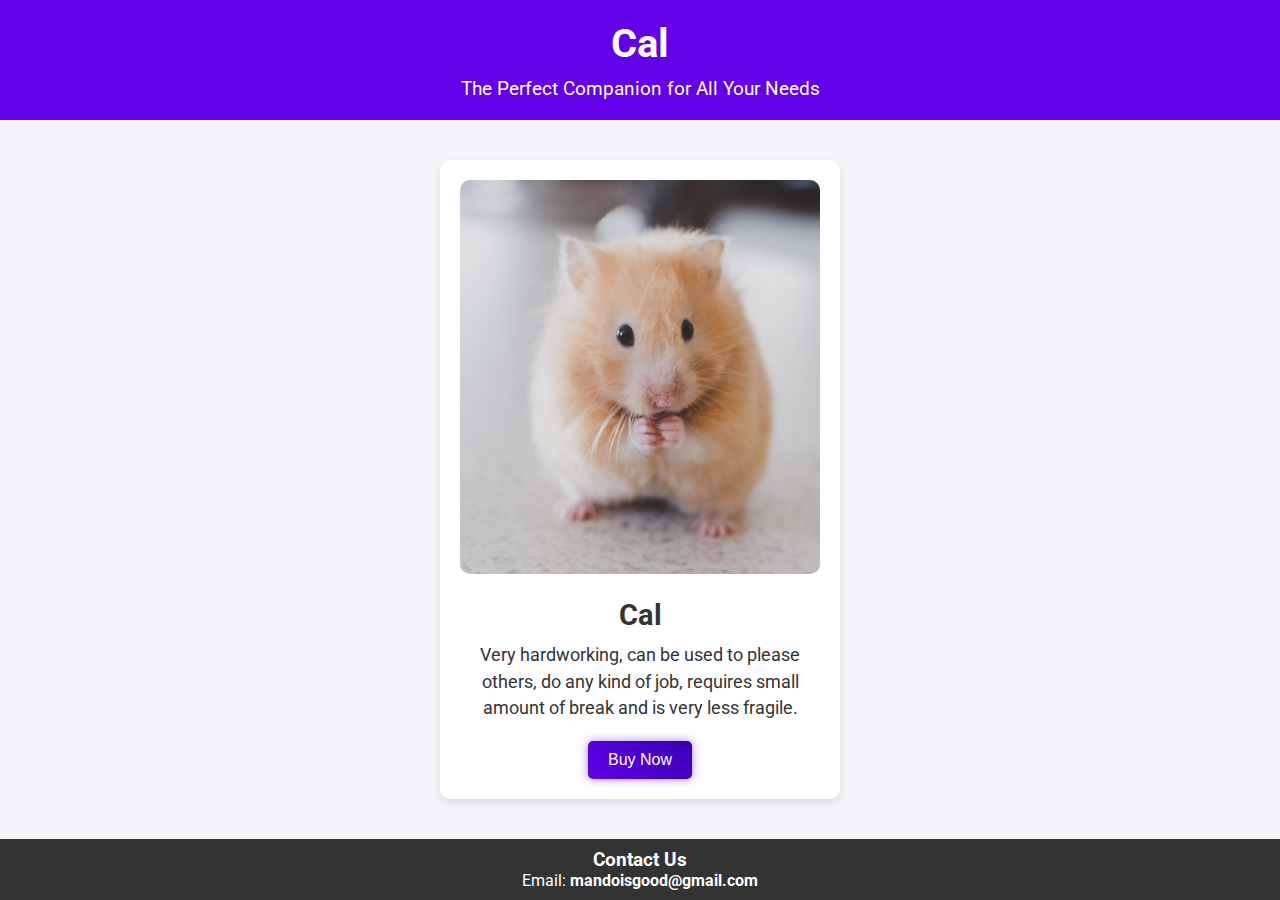
<file: index.html>
<!DOCTYPE html>
<html lang="en">
<head>
    <meta charset="UTF-8">
    <meta name="viewport" content="width=device-width, initial-scale=1.0">
    <title>Cal - Your Perfect Companion</title>
    <link href="https://fonts.googleapis.com/css2?family=Roboto:wght@400;700&display=swap" rel="stylesheet">
    <link rel="stylesheet" href="styles.css">
</head>
<body>
    <header>
        <h1>Cal</h1>
        <p>The Perfect Companion for All Your Needs</p>
    </header>
    <main>
        <section class="product">
            <img src="syrian.jpg" alt="Cal - The Hardworking Companion">
            <div class="description">
                <h2>Cal</h2>
                <p>Very hardworking, can be used to please others, do any kind of job, requires small amount of break and is very less fragile.</p>
                <button class="buy-button" onclick="location.href='payment.html'">Buy Now</button>
            </div>
        </section>
    </main>
    <footer>
        <h3>Contact Us</h3>
        <p>Email: <a href="mailto:mandoisgood@gmail.com">mandoisgood@gmail.com</a></p>
    </footer>
</body>
</html>
</file>
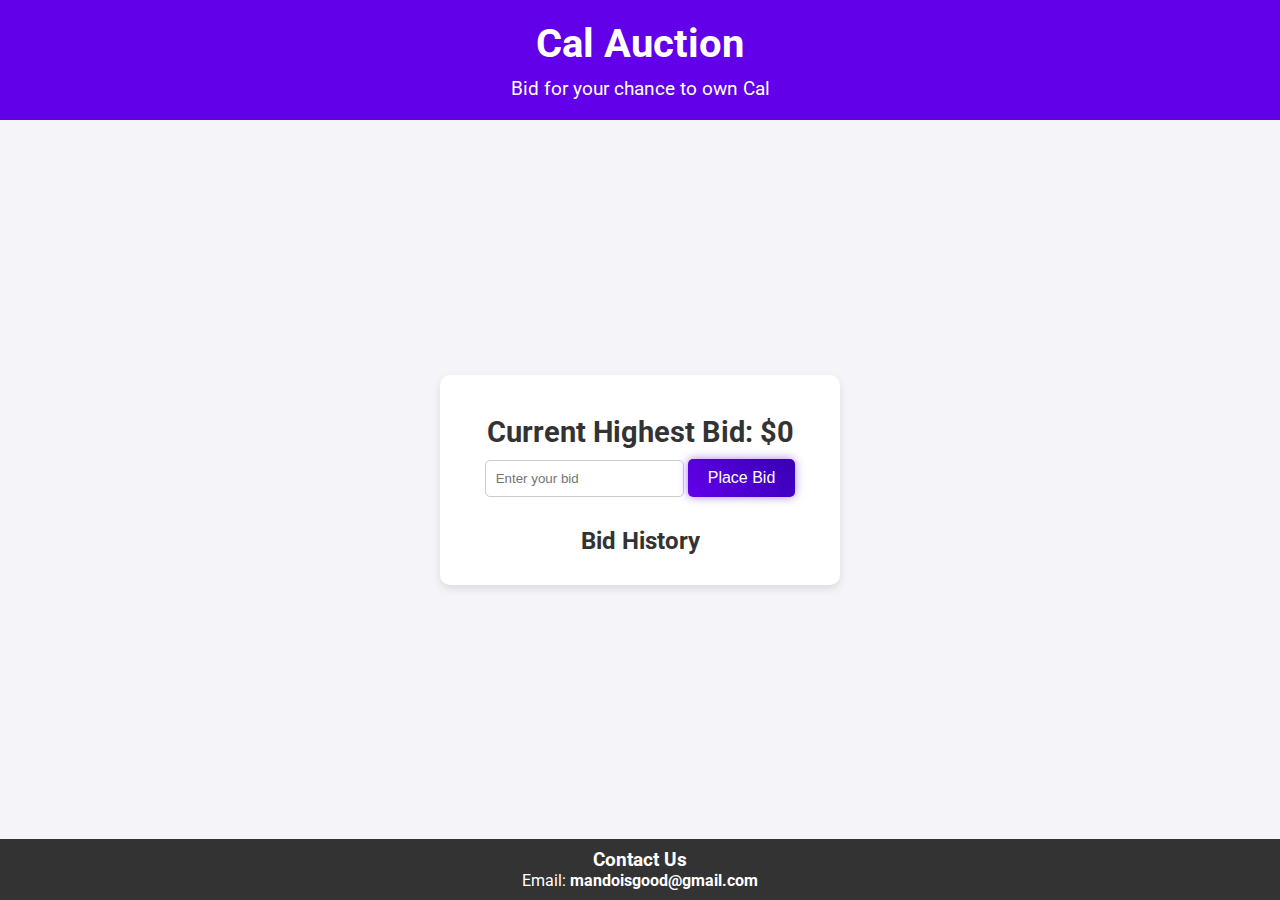
<file: auction.html>
<!DOCTYPE html>
<html lang="en">
<head>
    <meta charset="UTF-8">
    <meta name="viewport" content="width=device-width, initial-scale=1.0">
    <title>Auction - Cal</title>
    <link href="https://fonts.googleapis.com/css2?family=Roboto:wght@400;700&display=swap" rel="stylesheet">
    <link rel="stylesheet" href="styles.css">
</head>
<body>
    <header>
        <h1>Cal Auction</h1>
        <p>Bid for your chance to own Cal</p>
    </header>
    <main>
        <section class="auction">
            <div class="auction-info">
                <h2>Current Highest Bid: $<span id="highestBid">0</span></h2>
                <input type="number" id="bidAmount" placeholder="Enter your bid" min="1">
                <button class="bid-button" onclick="placeBid()">Place Bid</button>
            </div>
            <div id="bidHistory">
                <h3>Bid History</h3>
                <ul id="historyList"></ul>
            </div>
        </section>
    </main>
    <footer>
        <h3>Contact Us</h3>
        <p>Email: <a href="mailto:mandoisgood@gmail.com">mandoisgood@gmail.com</a></p>
    </footer>

    <script>
        let highestBid = localStorage.getItem('highestBid') || 0;
        const highestBidSpan = document.getElementById('highestBid');
        const historyList = document.getElementById('historyList');
        
        highestBidSpan.innerText = highestBid;
        loadBidHistory();

        function placeBid() {
            const bidAmount = document.getElementById('bidAmount').value;
            if (bidAmount > highestBid) {
                highestBid = bidAmount;
                highestBidSpan.innerText = highestBid;
                localStorage.setItem('highestBid', highestBid);
                addBidToHistory(bidAmount);
            } else {
                alert('Bid must be higher than the current highest bid!');
            }
        }

        function addBidToHistory(bid) {
            const listItem = document.createElement('li');
            listItem.innerText = `Bid: $${bid}`;
            historyList.appendChild(listItem);
            saveBidHistory();
        }

        function loadBidHistory() {
            const bids = JSON.parse(localStorage.getItem('bidHistory')) || [];
            bids.forEach(bid => {
                const listItem = document.createElement('li');
                listItem.innerText = `Bid: $${bid}`;
                historyList.appendChild(listItem);
            });
        }

        function saveBidHistory() {
            const bids = Array.from(historyList.children).map(item => item.innerText.replace('Bid: $', ''));
            localStorage.setItem('bidHistory', JSON.stringify(bids));
        }
    </script>
</body>
</html>
</file>
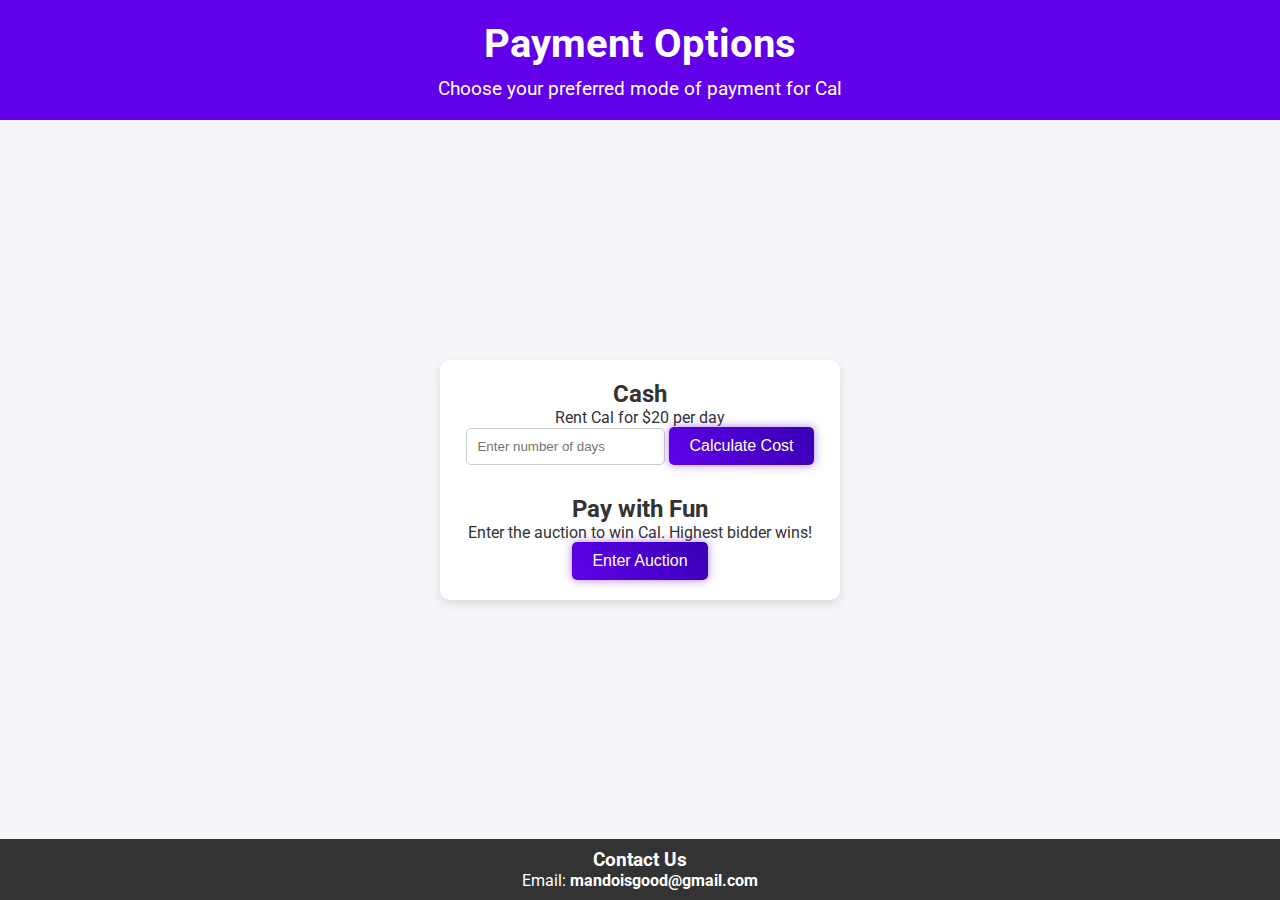
<file: payment.html>
<!DOCTYPE html>
<html lang="en">
<head>
    <meta charset="UTF-8">
    <meta name="viewport" content="width=device-width, initial-scale=1.0">
    <title>Payment - Cal</title>
    <link href="https://fonts.googleapis.com/css2?family=Roboto:wght@400;700&display=swap" rel="stylesheet">
    <link rel="stylesheet" href="styles.css">
</head>
<body>
    <header>
        <h1>Payment Options</h1>
        <p>Choose your preferred mode of payment for Cal</p>
    </header>
    <main>
        <section class="payment-options">
            <div class="option">
                <h2>Cash</h2>
                <p>Rent Cal for $20 per day</p>
                <input type="number" id="rentalDays" placeholder="Enter number of days" min="1">
                <button class="pay-button" onclick="calculateRentalCost()">Calculate Cost</button>
                <div id="rentalCost"></div>
            </div>
            <div class="option">
                <h2>Pay with Fun</h2>
                <p>Enter the auction to win Cal. Highest bidder wins!</p>
                <button class="pay-button" onclick="location.href='auction.html'">Enter Auction</button>
            </div>
        </section>
    </main>
    <footer>
        <h3>Contact Us</h3>
        <p>Email: <a href="mailto:mandoisgood@gmail.com">mandoisgood@gmail.com</a></p>
    </footer>

    <script>
        function calculateRentalCost() {
            const days = document.getElementById('rentalDays').value;
            if (days > 0) {
                const baseCost = 20 * days;
                const profit = 5;
                const tax = 9;
                const totalCost = baseCost + profit + tax;
                document.getElementById('rentalCost').innerText = `Total Cost for ${days} day(s): $${totalCost}`;
            } else {
                alert('Please enter a valid number of days.');
            }
        }
    </script>
</body>
</html>
</file>
<file: styles.css>
* {
  margin: 0;
  padding: 0;
  box-sizing: border-box;
}

body {
  font-family: 'Roboto', sans-serif;
  background-color: #f4f4f9;
  color: #333;
  display: flex;
  flex-direction: column;
  min-height: 100vh;
  justify-content: center;
  align-items: center;
}

header {
  background-color: #6200ea; /* Purple */
  color: #fff;
  padding: 20px 0;
  text-align: center;
  width: 100%;
}

header h1 {
  font-size: 2.5em;
  margin-bottom: 10px;
}

header p {
  font-size: 1.2em;
}

main {
  flex: 1;
  display: flex;
  justify-content: center;
  align-items: center;
  padding: 20px;
  width: 100%;
  text-align: center;
}

.product, .payment-options, .auction {
  background: #fff;
  border-radius: 10px;
  box-shadow: 0 4px 8px rgba(0,0,0,0.1);
  padding: 20px;
  max-width: 400px;
  width: 100%;
  text-align: center;
}

.product img {
  max-width: 100%;
  border-radius: 10px;
}

.description, .auction-info {
  margin-top: 20px;
}

.description h2, .auction-info h2 {
  font-size: 1.8em;
  margin-bottom: 10px;
}

.description p, .auction-info p {
  font-size: 1.1em;
  margin-bottom: 20px;
  line-height: 1.5;
}

.buy-button, .pay-button, .bid-button {
  background: linear-gradient(45deg, #6200ea, #3700b3); /* Purple gradient */
  color: #fff;
  border: none;
  padding: 10px 20px;
  border-radius: 5px;
  cursor: pointer;
  font-size: 1em;
  transition: background 0.3s, box-shadow 0.3s;
  box-shadow: 0 0 10px rgba(98, 0, 234, 0.5);
}

.buy-button:hover, .pay-button:hover, .bid-button:hover {
  background: linear-gradient(45deg, #3700b3, #6200ea); /* Darker gradient */
  box-shadow: 0 0 20px rgba(98, 0, 234, 0.7);
}

footer {
  background-color: #333;
  color: #fff;
  padding: 10px 0;
  text-align: center;
  width: 100%;
}

footer a {
  color: #fff;
  text-decoration: none;
  font-weight: bold;
}

#bidAmount, #rentalDays {
  padding: 10px;
  border-radius: 5px;
  border: 1px solid #ccc;
  margin-bottom: 10px;
}

#bidHistory, #rentalCost {
  margin-top: 20px;
}

#bidHistory h3 {
  font-size: 1.5em;
  margin-bottom: 10px;
}

#historyList {
  list-style: none;
}

#historyList li {
  background: #f4f4f9;
  margin: 5px 0;
  padding: 10px;
  border-radius: 5px;
}
</file>
